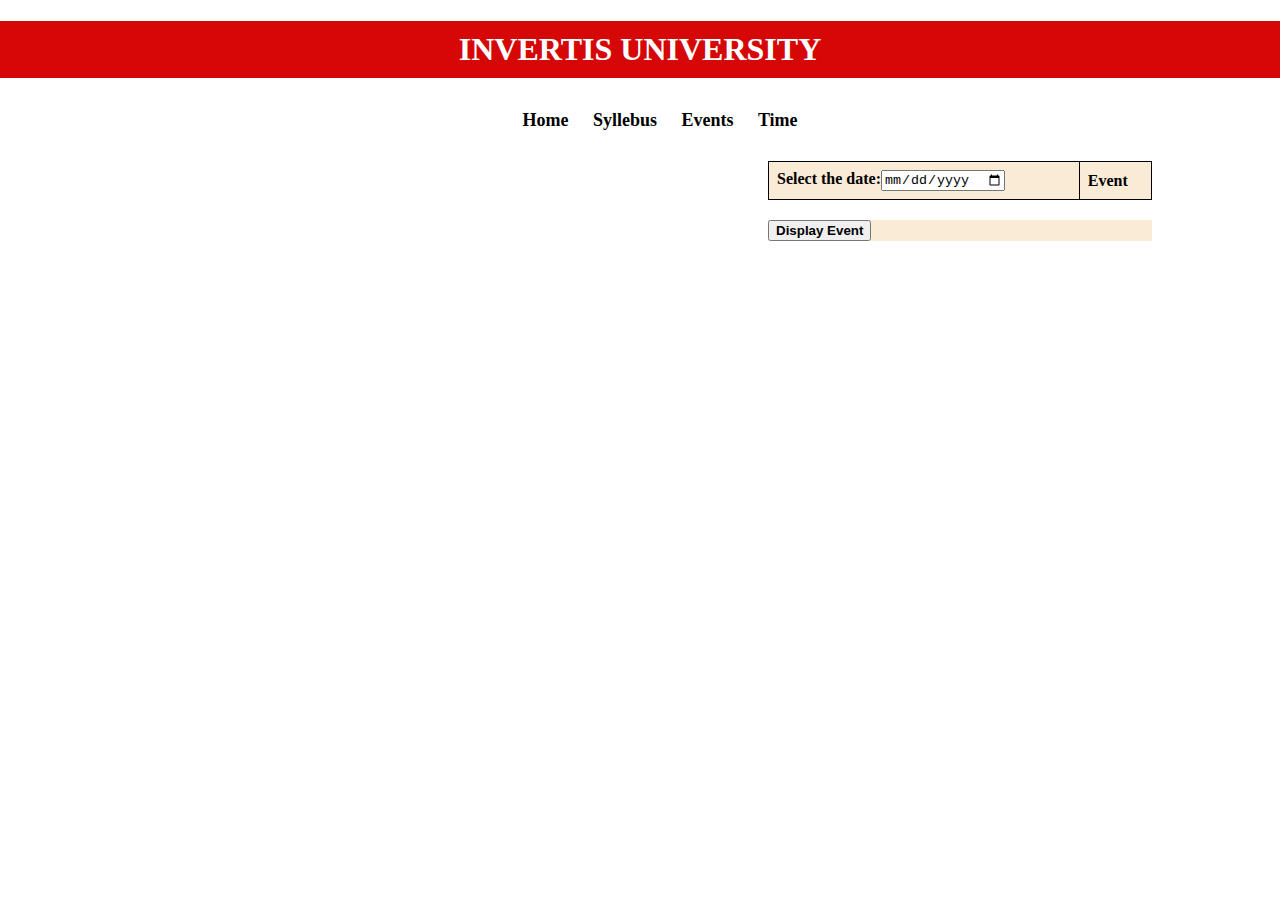
<file: index.html>
<!DOCTYPE html>
<html lang="en">

<head>
    <meta charset="UTF-8">
    <meta name="viewport" content="width=device-width, initial-scale=1.0">
    <title>INVERTIS UNIVERSITY</title>
    <link rel="stylesheet" href="index.css">
    <script src="index.js"></script>
</head>

<body>
    <header>
        <h1>INVERTIS UNIVERSITY</h1>
        <!-- <img src="https://play-lh.googleusercontent.com/JhC6UlYu2nshflxXdg6cBMYNn6GNo7O6Vo3dJo90Y_15pdTG5NSF4StWnyMfqSbzdAvi" alt="logo"  
        class="logo">-->
    </header>
    <nav>
        <ul>
            <li><a href="/index.html">Home</a></li>
            <li><a href="#">Syllebus</a>
            <ul> <li><a href="https://www.invertisuniversity.ac.in/pdf-course-structure/pg/mca-first-year-syllabus.pdf">MCA 1</a></li>
                <li><a href="https://www.invertisuniversity.ac.in/pdf-course-structure/pg/mca-second-year-syllabus.pdf">MCA2</a></li></ul></li>
            <li><a href="https://www.calendarr.com/india/calendar-2024/">Events</a></li>
            <li><a href="https://www.timeanddate.com/worldclock/fullscreen.html?n=545">Time</a></li>
        </ul>
    </nav>
    <div class="container">
        <table id="eventTable">
            <thead>
                <tr>
                    <th><label for="dateInput">Select the date:</label><input type="date" id="dateInput"></th>
                    <th>Event</th>
                </tr>
            </thead>
            <tbody id="eventTableBody"></tbody>
        </table>
        <div class="button">
            <button onclick="displayEvents()"><b>Display Event</b></button>
        </div>
        <div id="eventContainer"></div>
    </div>
</body>

</html>
</file>
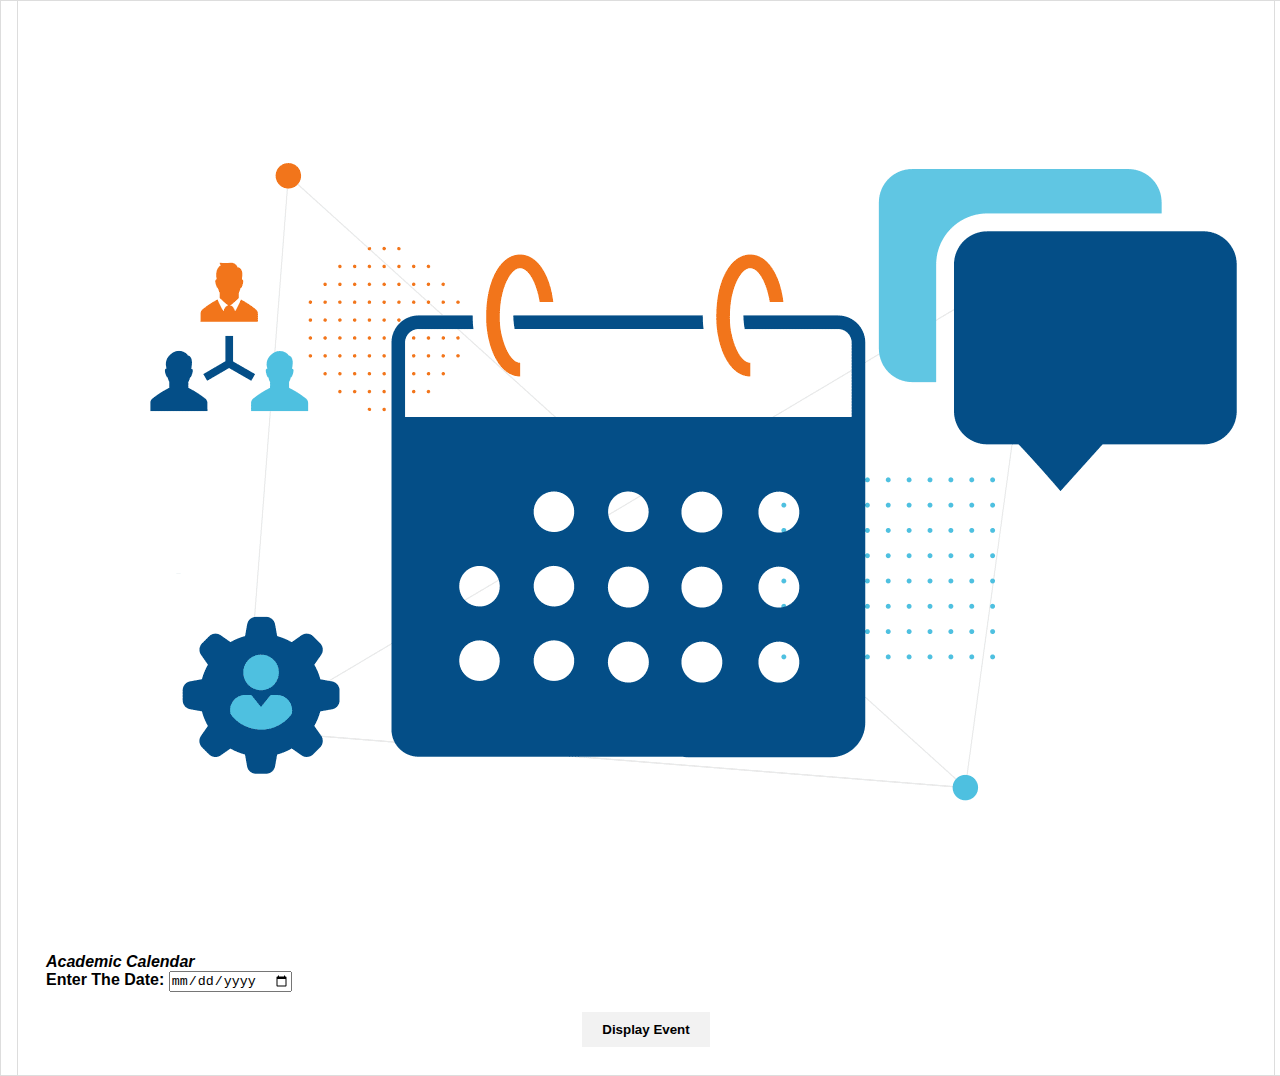
<file: table.html>
<!DOCTYPE html>
<html>

<head>
    <title>Event Display</title>
    <link rel="stylesheet" href="web.css">
    <script src="web.js"></script>
</head>

<body>
    <div class="container1">
        <table style="width:100%">
            <tr>
                <td rowspan="4" style="height:680px; width:100px">
                </td>
                <td rowspan="4" style="height:680px; width:300px">
                    <!--<div class="container1">-->
                    <div class="container">
                        <div><img src="event.gif"></div>

                        <div class="centered"><b><i>Academic Calendar</i></b></div>
                        <div class="date">
                            <label for="dateInput"><b>Enter The Date:</b></label>
                            <input type="date" id="dateInput">
                        </div>


                        <!--for button-->
                        <div class="button">
                            <button onclick="displayEvents()"><b>Display Event</b></button>
                        </div>
                        <div id="eventContainer"></div>
                    </div>
                </td>
                <td rowspan="4" style="height:680px; width:100px"></td>
            </tr>
        </table>
    </div>
</body>

</html>
</file>
<file: index.css>
body {
 
    margin: 0;
    padding: 0;
    background-size: cover;
    background-repeat: no-repeat;
    background-image: url('https://firstouchkiosk.com/wp-content/uploads/2022/07/invertis-univ-768x410.png');
    animation: anim 30s infinite ease-in;

    min-height: 100vh; 
}

header h1 {
    text-align: center;
    background-color: rgb(213, 7, 7);
    color: white;
    padding: 10px;
}

nav ul {
    list-style-type: none;
    background-color: white;
    text-align: center; 
    font-size: large; 
    
}

nav ul li {
    display: inline-block; 
    margin: 10px;
}

nav ul li a {
    text-decoration: none;
    color: #000;
    font-weight: bold;
}

nav ul li a:hover {
    color: black;
}
nav ul ul {
    display: none;
    position: absolute;
    background-color: white;
    min-width: 150px;
    z-index: 1;
}

nav ul li:hover > ul {
    display: block;
}

nav ul ul li {
    clear: both;
    width: 100%;
}

nav ul ul li a {
    padding: 10px;
    text-align: left;
}

nav ul ul ul {
    left: 100%;
    top: 0;
}


.container {
    margin-top: 20px;
    display: block;
    position: relative;
}

table {
    border-collapse: collapse;
    width: 30%; 
    position: relative;
    font-size: medium; 

    left: 60%;
}

th, td {
    border: 1px solid black;
    padding: 8px;
    text-align: left;
    background-color: antiquewhite;
}

.button {
    display:block;
    margin-top: 10px;
    background-color: antiquewhite;
    position: relative;
    width: 30%; 
    margin-top: 20px;
    left: 60%;
}


@keyframes anim {
    0% {
        background-image: url('https://icolleges.in/wp-content/uploads/2021/01/Capture5-5.jpg');
        
    }
    25% {
        background-image: url('https://i.ytimg.com/vi/HbQ3aKR_JtA/maxresdefault.jpg');
    }
    50% {
        background-image: url('https://www.targetadmission.com/img/colleges/newc/50796-510931.jpg');
    }
    75% {
        background-image: url('https://gumlet.assettype.com/knocksense/import/28267319/origin.jpg?w=1200&auto=format%2Ccompress&ogImage=true&enlarge=true');
    }
    100% {
        background-image: url('https://www.addressguru.in/images/1595426084.png');
    }
}

@media (max-width: 768px) {
    nav ul li {
        margin: 5px;
    }
    table {
        position: absolute;
        font-size: small; 
        left:20%;
    }
    .button{
        position: relative ;
        left: 20%;
        top: 60px;
    }
    body{
        background-position: center;
        background-repeat: no-repeat;
        background-size: cover;
    }
    
}
</file>
<file: web.css>
/* Reset default margin and padding */
* {
    margin: 0;
    padding: 0;
    box-sizing: border-box;
}

body {
    font-family: Arial, sans-serif;
}

header {
    background-color: rgb(213, 7, 7);
    color: white;
    padding: 10px;
    text-align: center;
}

nav ul {
    list-style-type: none;
    background-color: #f2f2f2;
    padding: 10px;
}

nav ul li {
    display: inline-block;
    margin-right: 20px;
}

nav ul li a {
    text-decoration: none;
    color: black;
    font-weight: bold;
}

nav ul li a:hover {
    color: #444;
}

.container {
    margin-top: 20px;
    padding: 20px;
}

table {
    width: 100%;
    border-collapse: collapse;
}

table th, table td {
    border: 1px solid #ddd;
    padding: 8px;
}

.table th {
    background-color: #f2f2f2;
}

.table th, .table td {
    text-align: left;
}

.button {
    margin-top: 20px;
    text-align: center;
}

.button button {
    padding: 10px 20px;
    background-color: #f2f2f2;
    border: none;
    cursor: pointer;
    font-weight: bold;
}

#attendanceForm {
    margin-top: 20px;
    padding: 20px;
    background-color: #f2f2f2;
    border-radius: 5px;
    text-align: center;
}

#attendanceForm h2 {
    margin-bottom: 10px;
}

#attendanceForm label {
    display: block;
    margin-bottom: 10px;
}

#attendanceForm input[type="text"] {
    padding: 8px;
    width: 100%;
    margin-bottom: 10px;
}

#attendanceForm button {
    padding: 10px 20px;
    background-color: #4CAF50;
    border: none;
    color: white;
    cursor: pointer;
    font-weight: bold;
}



@keyframes anim {
    0% {
        background-image: url('https://icolleges.in/wp-content/uploads/2021/01/Capture5-5.jpg');
    }
    25% {
        background-image: url('https://i.ytimg.com/vi/HbQ3aKR_JtA/maxresdefault.jpg');
    }
    50% {
        background-image: url('https://www.targetadmission.com/img/colleges/newc/50796-510931.jpg');
    }
    75% {
        background-image: url('https://gumlet.assettype.com/knocksense/import/28267319/origin.jpg?w=1200&auto=format%2Ccompress&ogImage=true&enlarge=true');
    }
    100% {
        background-image: url('https://www.addressguru.in/images/1595426084.png');
    }
}

@media (max-width: 768px) {
    nav ul li {
        margin: 5px;
    }
    table {
        font-size: small; 
    }
    body {
        background-size: 200vh; 
    }
}
</file>
